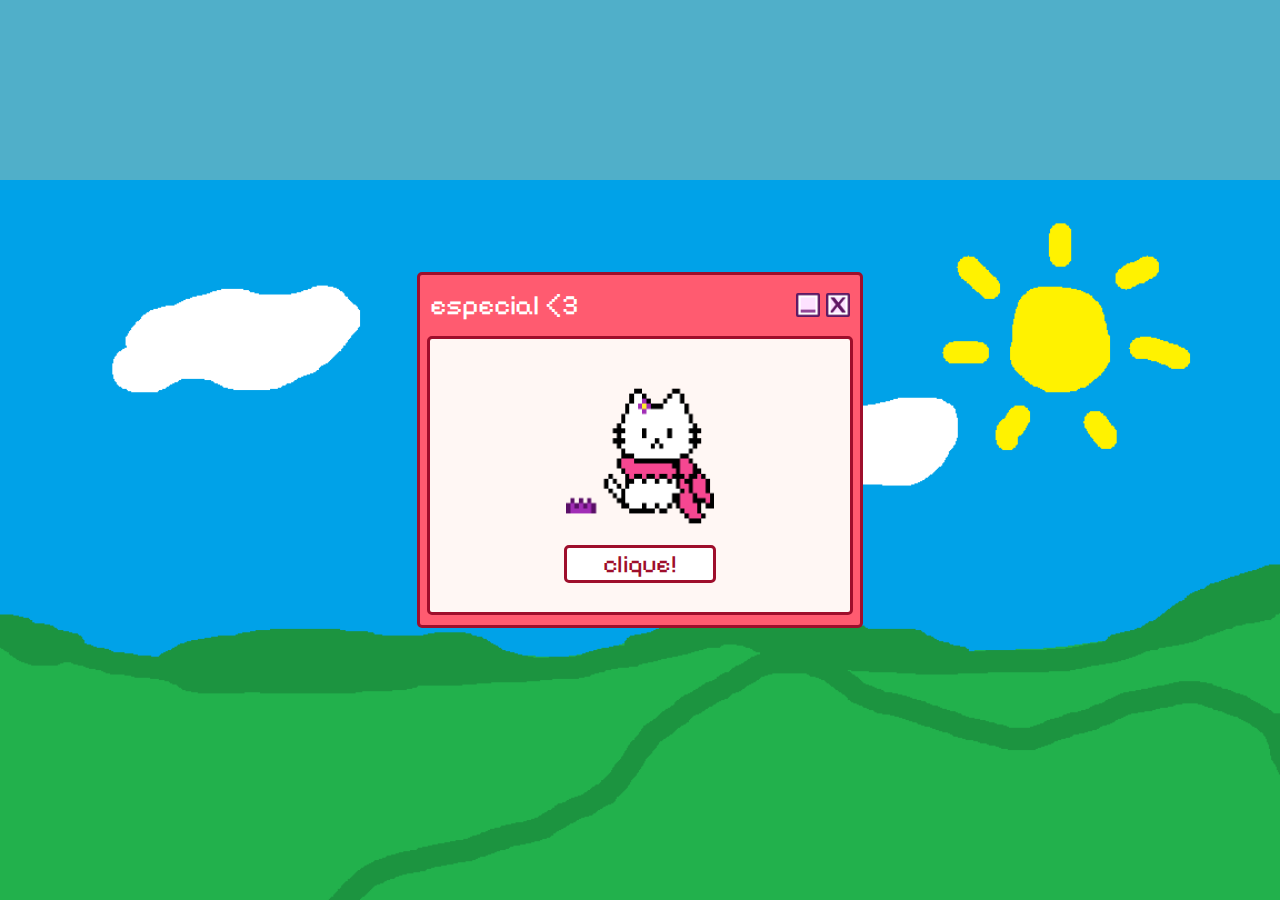
<file: index.html>
<!DOCTYPE html>
<html lang="pt-br">
<head>
    <meta charset="UTF-8">
    <meta name="viewport" content="width=device-width, initial-scale=1.0">
    <title>especial &lt;3</title>

    <link rel="icon" type="image/png" href="./assets/favicon.png" sizes="32x32">

    <link rel="stylesheet" href="style.css">

    <link rel="preconnect" href="https://fonts.googleapis.com">
    <link rel="preconnect" href="https://fonts.gstatic.com" crossorigin>
    <link href="https://fonts.googleapis.com/css2?family=Pixelify+Sans:wght@400..700&display=swap" rel="stylesheet">
</head>
<body>
    <div class="container">
        <header>
            <h1>especial &lt;3</h1>

            <div class="shrink-close-icons">
                <img src="./assets/shrink-img.png" alt="Shrink Icon" class="shrink-img" />
                <img src="./assets/close-img.png" alt="Close Icon" class="shrink-img" />
            </div>
        </header>

        <div class="inner-container">
            <div class="img-content"></div>

            <button id="main-button">clique!</button>

            <div class="final-message">adoro ser sua ficante premium plus deluxe há <b>3 meses!</b></div>
        </div>
    </div>

    <script src="index.js"></script>
    
</body>
</html>
</file>
<file: style.css>
:root {
 --color-page-background: #50AFC9;
 --color-main-container-background: #FF5B70;
 --color-inner-container-background: #FFF7F4;
 --color-border: #9E0E2B;
 --color-button-background: #FFF;
 --color-heading-text: #FFF;
 --color-button-text: #9E0E2B;
 --color-message-text: #9E0E2B;

 --image-path-background: url('assets/bg-img.png');
 --image-path-content: url('assets/img-content/1-img.png');

 --font-family-main: "Pixelify Sans", sans-serif;
 --font-size-large: 1.75rem;
 --font-size-medium: 1.5635rem;

 --border-radius: 0.31269rem;

 --border-width-main: 3px;
 --border-width-inner: 3.413px;

 --padding-container: 0.62538rem;
 --gap-icons: 0.375rem;
 --gap-button: 0.58369rem;
}

body {
    margin: 0;
    padding: 0;
    min-height: 100vh;
    display: flex;
    justify-content: center;
    align-items: center;
    background: var(--color-page-background) var(--image-path-background) bottom center no-repeat;
    background-size: 100% auto;
}

h1 {
    color: var(--color-heading-text);
    font-family: var(--font-family-main);
    font-size: var(--font-size-large);
    font-weight: 400;
    font-style: normal;
    line-height: normal;
}

.container {
    position: relative;
    width: 420px;
    aspect-ratio: 420 / 330;
    border: var(--border-width-main) solid var(--color-border);
    border-radius: var(--border-radius);
    background: var(--color-main-container-background);
    display: flex;
    flex-direction: column;
    justify-content: space-between;
    align-items: center;
    overflow: hidden;
    padding: var(--padding-container);
}

.inner-container {
    position: relative;
    width: 100%;
    aspect-ratio: 430 / 280;
    border: var(--border-width-inner) solid var(--color-border);
    border-radius: var(--border-radius);
    background: var(--color-inner-container-background);
    display: flex;
    flex-direction: column;
    justify-content: center;
    align-items: center;
    overflow: hidden;
}

header {
    display: flex;
    flex-direction: row;
    justify-content: space-between;
    align-items: center;
    width: 100%;
    height: 12%;
    text-align: center;
    box-sizing: border-box;
    margin: 0;
    padding: 0;
}

.shrink-close-icons {
    display: flex;
    align-items: center;
    gap: var(--gap-icons);
}

.shrink-img {
    width: 24px;
    height: 24px;
    object-fit: cover;
    border-radius: 2px;
    opacity: 1;
    transition: opacity 0.2s ease-in-out;
}

.img-content {
    position: relative;
    height: 65%;
    aspect-ratio: 142.5 / 171;
    display: flex;
    flex-direction: column;
    justify-content: flex-start;
    align-items: center;
    background: var(--image-path-content) no-repeat center;
    background-size: contain;
    transition: opacity 0.5s ease;
    opacity: 1;
}

#main-button {
    position: relative
    height 16.5%;
    aspect-ratio: 175 / 44;
    display: flex;
    justify-content: center;
    align-items: center;
    gap: var(--gap-button);
    border: var(--border-width-inner) solid var(--color-border);
    border-radius: var(--border-radius);
    background: var(--color-button-background);
    color: var(--color-button-text);
    text-align: center;
    font-family: var(--font-family-main);
    font-size: var(--font-size-medium);
    font-weight: 400;
    font-style: normal;
    line-height: normal;
    transition: transform 0.2s ease;
}

#main-button:hover {
    transform: scale(1.05);
}

.final-message {
    display: none;
    color: var(--color-message-text);
    text-align: center;
    font-family: var(--font-family-main);
    font-size: var(--font-size-large);
    font-style: normal;
    font-weight: 400;
    line-height: normal;
    margin-top: 4px;
}

@media (max-width: 768px) {
    body {
        background-size: cover;
        background-position: bottom center;
    }

    .container {
        margin: 1rem;
    }

    h1 {
        font-size: calc(var(--font-size-large) - 0.25rem);
    }
}
</file>
